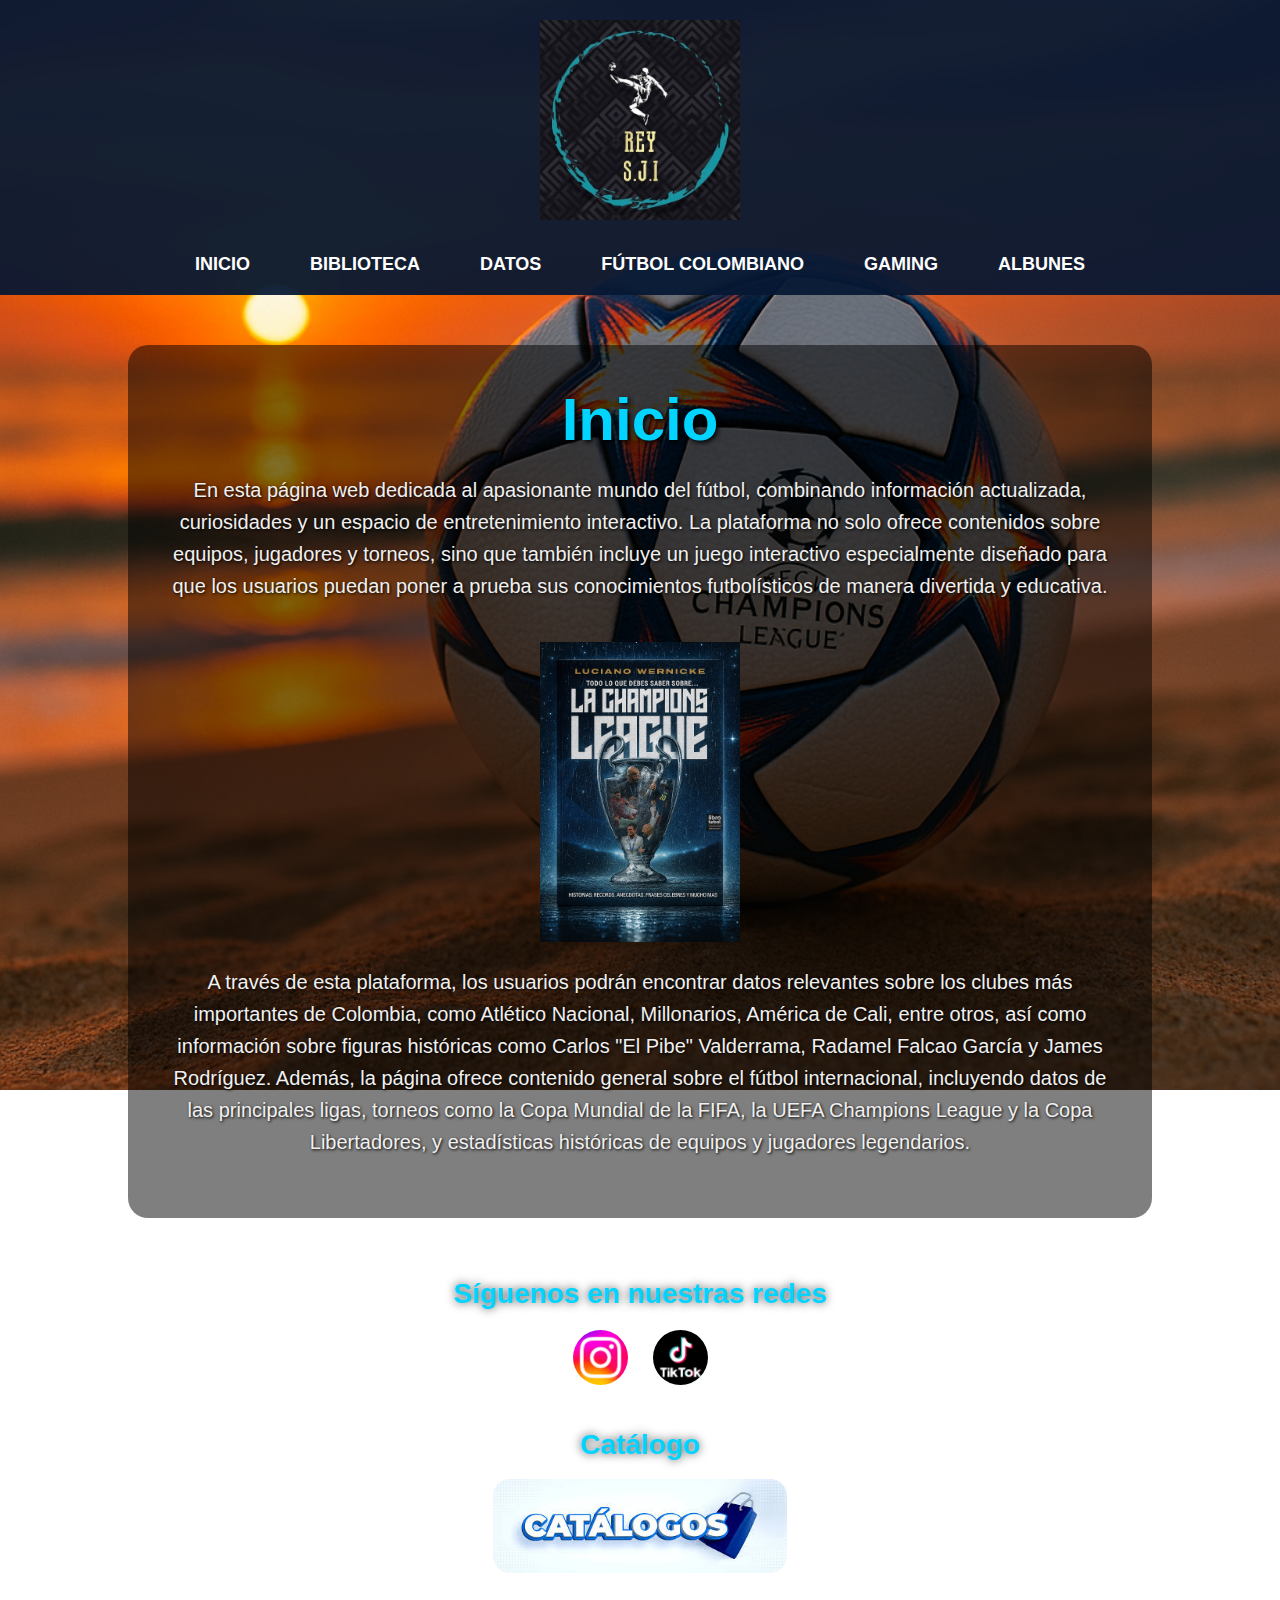
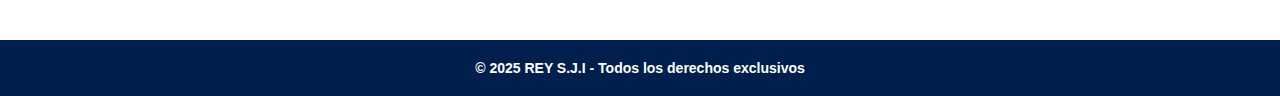
<file: index.html>
<!DOCTYPE html>
<html lang="es">
<head>
    <meta charset="UTF-8">
    <meta http-equiv="X-UA-Compatible" content="IE=edge">
    <meta name="viewport" content="width=device-width, initial-scale=1.0">
    <title>Rey S.J.I</title>
    <link rel="stylesheet" href="style1.css"> 
</head>
<body>

<header class="header"> 
    <div class="menu container">
        <label for="menu">
            <img src="Image_inicio/Logo.jpg" class="menu-icono" alt="Logo">
        </label>
        <nav class="navbar"> 
            <ul> 
                <li><a href="index.html">INICIO</a></li>
                <li><a href="biblioteca.html">BIBLIOTECA</a></li>
                <li><a href="datos.html">DATOS</a></li>
                <li><a href="futbolcolombiano.html">FÚTBOL COLOMBIANO</a></li>
                <li><a href="gaming.html">GAMING</a></li>
                <li><a href="albunes.html">ALBUNES</a></li>
            </ul> 
        </nav> 
    </div> 

    <div class="header-content container">
        <h1>Inicio</h1>
        <p>En esta página web dedicada al apasionante mundo del fútbol, combinando información actualizada, curiosidades y un espacio de entretenimiento interactivo. La plataforma no solo ofrece contenidos sobre equipos, jugadores y torneos, sino que también incluye un juego interactivo especialmente diseñado para que los usuarios puedan poner a prueba sus conocimientos futbolísticos de manera divertida y educativa.</p>
        
        <img src="Image_inicio/libro2.jfif" class="imag-icono" alt="Imagen de fútbol">
        
        <p>A través de esta plataforma, los usuarios podrán encontrar datos relevantes sobre los clubes más importantes de Colombia, como Atlético Nacional, Millonarios, América de Cali, entre otros, así como información sobre figuras históricas como Carlos "El Pibe" Valderrama, Radamel Falcao García y James Rodríguez. Además, la página ofrece contenido general sobre el fútbol internacional, incluyendo datos de las principales ligas, torneos como la Copa Mundial de la FIFA, la UEFA Champions League y la Copa Libertadores, y estadísticas históricas de equipos y jugadores legendarios.</p>
    </div>

    <!--Sección de redes sociales-->
    <section class="redes-section">
        <h2>Síguenos en nuestras redes</h2>
        <div class="redes-sociales">
            <a href="https://www.instagram.com/rey.s.j.i?igsh=ZjI1ZWtjbWRpeWU=" target="_blank">
                <img src="Image_inicio/ig.jpg" alt="Instagram">
            </a>

            <a href="http://tiktok.com/@rey.s.j.i" target="_blank">
                <img src="Image_inicio/tiktok.png" alt="TikTok">
            </a>
        </div>
    </section>

    <!--Sección de catálogo-->
    <section class="catalogo-section">
        <h2>Catálogo</h2>
        <a href="https://wa.me/c/573108176199" target="_blank"></a>
            <img src="Image_inicio/catalogo.jpg" alt="Ir al catálogo" class="catalogo-img">
        </a>
    </section>

</header>

<footer class="main-footer">
    <p>© 2025 REY S.J.I - Todos los derechos exclusivos</p>
</footer>

</body>
</html>
</file>
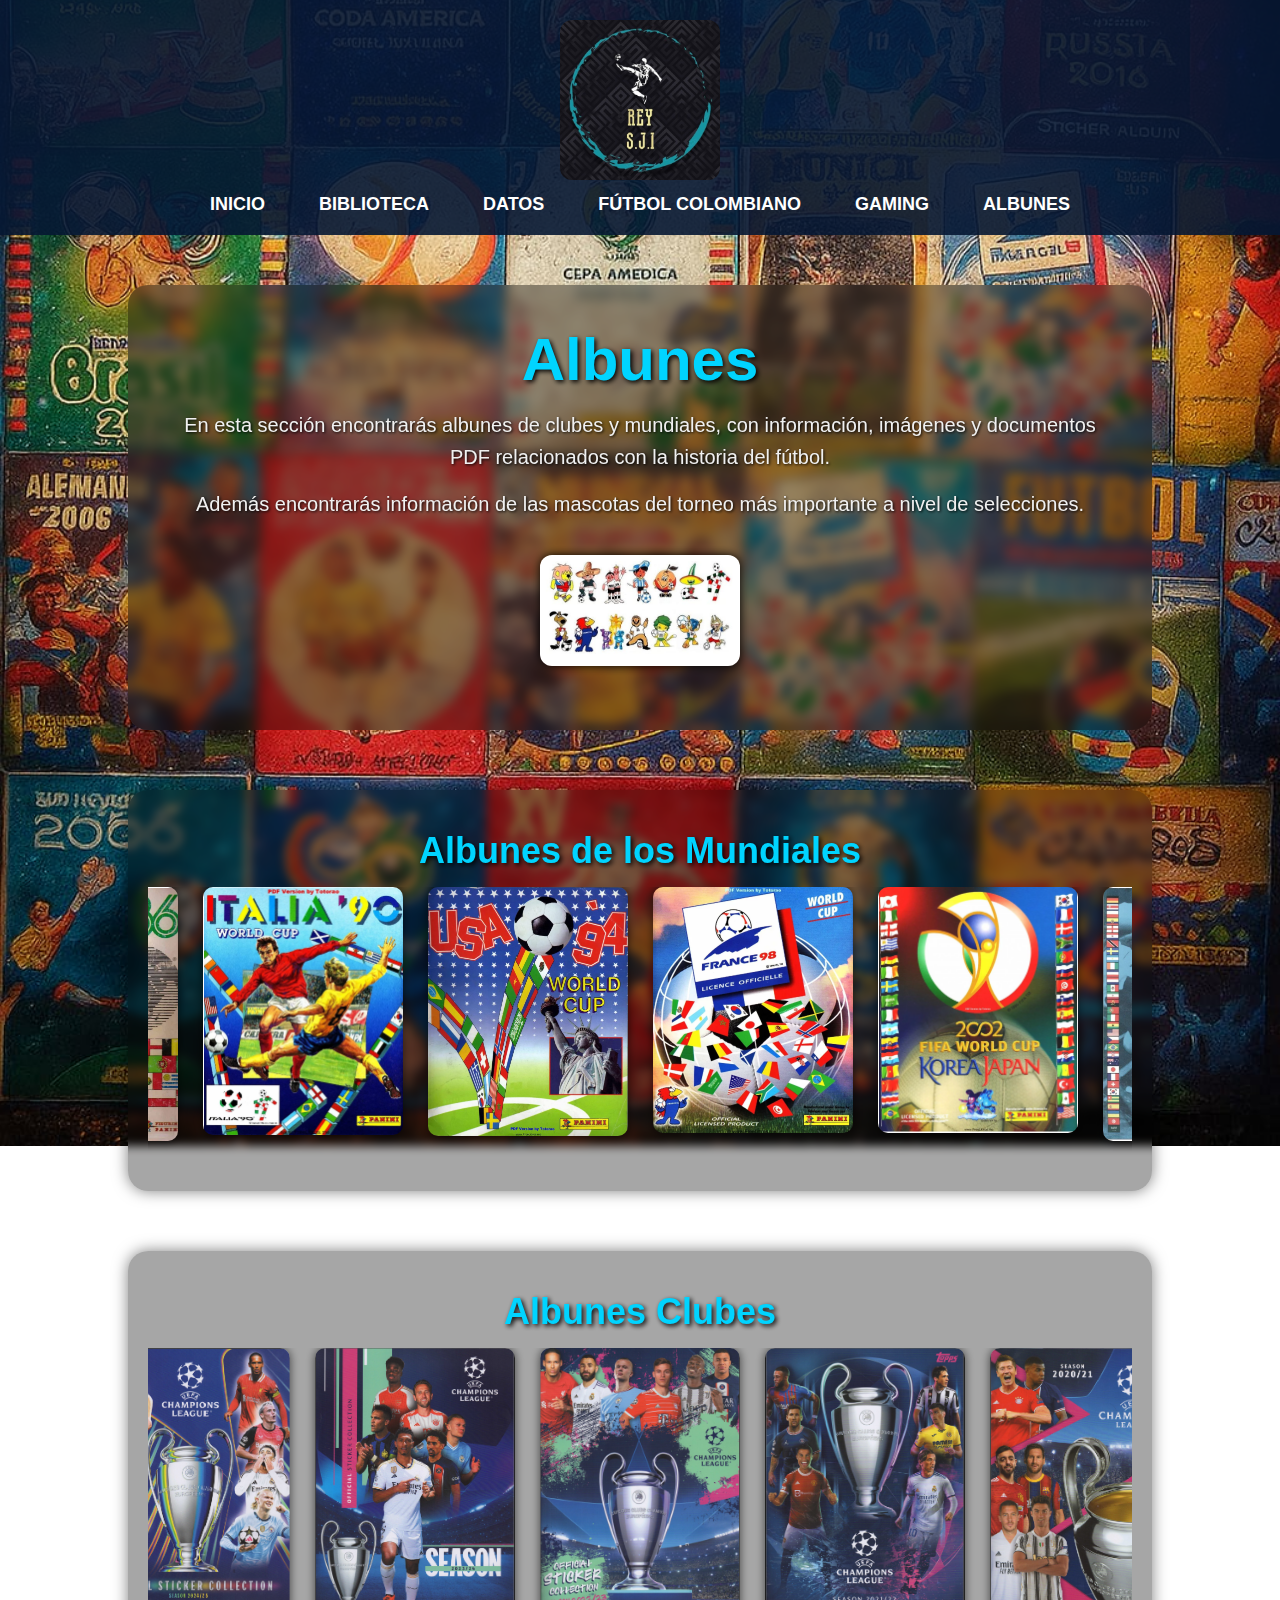
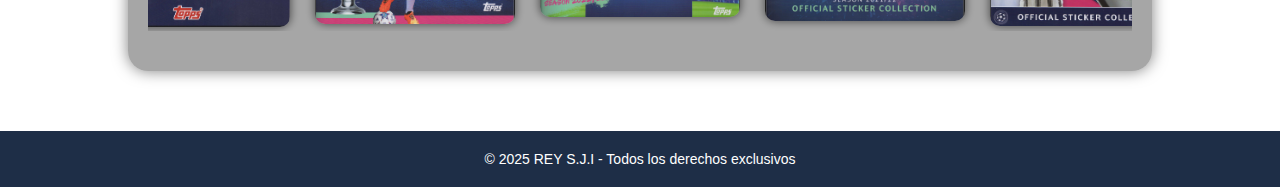
<file: albunes.html>
<!DOCTYPE html>
<html lang="es">
<head>
    <meta charset="UTF-8">
    <meta http-equiv="X-UA-Compatible" content="IE=edge">
    <meta name="viewport" content="width=device-width, initial-scale=1.0">
    <title>Albunes</title>

    <link rel="stylesheet" href="style5.css"> 
</head>

<body>
    <header class="header"> 
        <div class="menu container">
            <label for="menu">
                <img src="Image_inicio/Logo.jpg" class="menu-icono" alt="Logo">
            </label>
            <nav class="navbar"> 
                <ul> 
                    <li><a href="index.html">INICIO</a></li>
                    <li><a href="biblioteca.html">BIBLIOTECA</a></li>
                    <li><a href="datos.html">DATOS</a></li>
                    <li><a href="futbolcolombiano.html">FÚTBOL COLOMBIANO</a></li>
                    <li><a href="gaming.html">GAMING</a></li>
                    <li><a href="albunes.html">ALBUNES</a></li>
                </ul> 
            </nav> 
        </div> 
    </header>

    <main>
        <section class="header-content container">
            <h1>Albunes</h1>
            <p>En esta sección encontrarás albunes de clubes y mundiales, con información, imágenes y documentos PDF relacionados con la historia del fútbol.</p>
            <p>Además encontrarás información de las mascotas del torneo más importante a nivel de selecciones.</p>
            <img src="Image_Albunes/animals.jfif" class="imag-icono" alt="Imagen de mascotas de fútbol" id="toggle-mascotas" style="cursor: pointer;">
        </section>

        <section class="seccion mascotas-section" id="mascotas-detalles">
            <h2>Mascotas Históricas de los Mundiales (1966-2026)</h2>
            <div class="mascotas-grid">
                <div class="mascota-item">
                    <img src="Image_Albunes/ani1.PNG"World Cup Willie - Inglaterra 1966">
                    <p><strong>Willie (1966):</strong> El primer león oficial, símbolo de la nobleza británica.</p>
                </div>

                <div class="mascota-item">
                    <img src="Image_Albunes/ani2.PNG" alt="Juanito - México 1970">
                    <p><strong>Juanito (1970):</strong> Un niño mexicano con sombrero, representando la pureza del juego.</p>
                </div>

                <div class="mascota-item">
                    <img src="Image_Albunes/ani3.PNG" alt="Tip y Tap - Alemania 1974">
                    <p><strong>Tip y Tap (1974):</strong> Dos niños que simbolizaban la unidad entre las dos Alemanias.</p>
                </div>

                <div class="mascota-item">
                    <img src="Image_Albunes/ani4.PNG" alt="Gauchito - Argentina 1978">
                    <p><strong>Gauchito (1978):</strong> Niño gaucho, con pañuelo y látigo, ícono de Argentina.</p>
                </div>

                <div class="mascota-item">
                    <img src="Image_Albunes/ani5.PNG" alt="Naranjito - España 1982">
                    <p><strong>Naranjito (1982):</strong> La primera mascota no humana ni animal: una naranja sonriente.</p>
                </div>

                <div class="mascota-item">
                    <img src="Image_Albunes/ani6.PNG" alt="Pique - México 1986">
                    <p><strong>Pique (1986):</strong> Un chile jalapeño con bigote y sombrero mexicano.</p>
                </div>
                
                <div class="mascota-item">
                    <img src="Image_Albunes/ani7.PNG" alt="Ciao - Italia 1990">
                    <p><strong>Ciao (1990):</strong> Figura abstracta en forma de barras con la bandera italiana.</p>
                </div>

                <div class="mascota-item">
                    <img src="Image_Albunes/ani8.PNG" alt="Striker - USA 1994">
                    <p><strong>Striker (1994):</strong> Un simpático perro futbolista creado por Warner Bros.</p>
                </div>

                <div class="mascota-item">
                    <img src="Image_Albunes/ani9.PNG" alt="Footix - Francia 1998">
                    <p><strong>Footix (1998):</strong> Un gallo, símbolo nacional francés, con los colores de su bandera.</p>
                </div>

                <div class="mascota-item">
                    <img src="Image_Albunes/ani10.PNG" alt="Ato, Kaz y Nik - Corea/Japón 2002">
                    <p><strong>Ato, Kaz y Nik (2002):</strong> Tres criaturas futurísticas que juegan al 'Atmoball'.</p>
                </div>

                <div class="mascota-item">
                    <img src="Image_Albunes/ani11.PNG" alt="Goleo VI y Pille - Alemania 2006">
                    <p><strong>Goleo y Pille (2006):</strong> Un león y su balón parlante, Pille.</p>
                </div>

                <div class="mascota-item">
                    <img src="Image_Albunes/ani12.PNG" alt="Zakumi - Sudáfrica 2010">
                    <p><strong>Zakumi (2010):</strong> Un leopardo africano, con pelo verde para camuflarse en el césped.</p>
                </div>

                <div class="mascota-item">
                    <img src="Image_Albunes/ani13.PNG" alt="Fuleco - Brasil 2014">
                    <p><strong>Fuleco (2014):</strong> Un armadillo de tres bandas, promoviendo la ecología.</p>
                </div>

                <div class="mascota-item">
                    <img src="Image_Albunes/ani14.PNG" alt="Zabivaka - Rusia 2018">
                    <p><strong>Zabivaka (2018):</strong> Un lobo que significa "pequeño goleador", lleno de diversión y simpatía.</p>
                </div>

                <div class="mascota-item">
                    <img src="Image_Albunes/ani15.PNG" alt="La'eeb - Qatar 2022">
                    <p><strong>La'eeb (2022):</strong> Un turbante tradicional, que significa "jugador habilidoso".</p>
                </div>
                
                <div class="mascota-item">
                    <img src="Image_Albunes/ani16.jpg" alt="Maple, Zayu, Clutch - 2026">
                    <p><strong>Maple, Zayu, Clutch (2026):</strong> Un alce, un jaguar y un águila, representando a los 3 países anfitriones.</p>
                </div>

            </div>
        </section>

        <section class="seccion">
            <h2>Albunes de los Mundiales</h2>
            <div class="slider-container">
                <div class="slider-track">
                    <a href="https://drive.google.com/file/d/124H2DoEdLCbwSCXIAIsDCbq733B6NOUS/view?usp=sharing" target="_blank">
                        <img src="Image_Albunes/albu1.PNG" alt="Álbum México 70">
                    </a>
                    
                    <a href="https://drive.google.com/file/d/1V8PXTMWh9c7OX_5BypWVIn3RyS9tJmZY/view?usp=sharing" target="_blank">
                        <img src="Image_Albunes/albu2.PNG" alt="Álbum Alemania 74">
                    </a>
                    
                    <a href="https://drive.google.com/file/d/15kJeslS7k4sPCvtA0Ssz5y9-9VyFX15r/view?usp=sharing" target="_blank">
                    <img src="Image_Albunes/albu3.PNG" alt="Álbum Argentina 78">
                    </a>
                    
                    <a href="https://drive.google.com/file/d/1X5gDySzV-lA36BfytO7fiHjObWzuKVqC/view?usp=sharing" target="_blank">
                        <img src="Image_Albunes/albu4.PNG" alt="Álbum España 82">
                    </a>
                    
                    <a href="https://drive.google.com/file/d/1vhWPAGZkEvo_4O-Ip5ngPkNKumbNSqQK/view?usp=sharing" target="_blank">
                        <img src="Image_Albunes/albu5.PNG" alt="Álbum México 86">
                    </a>
                    
                    <a href="https://drive.google.com/file/d/1A7dYh2mU-V9ai2WO2qMjqFgWVROQ7o_z/view?usp=sharing target="_blank">
                        <img src="Image_Albunes/albu6.PNG" alt="Álbum Italia 90">
                    </a>
                    
                    <a href="https://drive.google.com/file/d/1fNZnOdq-E0RGOzgn6R5YnQVEi0uZcnsr/view?usp=sharing" target="_blank">
                        <img src="Image_Albunes/albu7.PNG" alt="Álbum USA 94">
                    </a>
                    
                    <a href="https://drive.google.com/file/d/1kbqqX13E78ml91Af4_LRvdBm0GG2LN-i/view?usp=sharing" target="_blank">
                        <img src="Image_Albunes/albu8.PNG" alt="Álbum Francia 98">
                    </a>
                    
                    <a href="https://drive.google.com/file/d/1cuPAfzM36EXkPMNnZquFlMYQIFFRmwPY/view?usp=sharing" target="_blank">
                        <img src="Image_Albunes/albu9.PNG" alt="Álbum Japón/Corea 02">
                    </a>
                    
                    <a href="https://drive.google.com/file/d/1XQugTrdhzGwEFUEtLHO7LrRNfta3oJOY/view?usp=sharing" target="_blank">
                        <img src="Image_Albunes/albu10.PNG" alt="Álbum Alemania 06">
                    </a>
                    
                    <a href="https://drive.google.com/file/d/1nod-ebyxwd4aDw7_Z00V8_oWRvztyA8P/view?usp=sharing" target="_blank">
                        <img src="Image_Albunes/albu11.PNG" alt="Álbum Sudáfrica 10">
                    </a>
                    
                    <a href="https://drive.google.com/file/d/1uP7vQZhiXvWAiiWqazwnOT-oXPrZ91z3/view?usp=sharing" target="_blank">
                        <img src="Image_Albunes/albu12.PNG" alt="Álbum Brasil 14">
                    </a>
                    
                    <a href="https://drive.google.com/file/d/1ysfK2CwW6_27QphD6nskKIl4YJ1AwPDk/view?usp=sharing" target="_blank">
                        <img src="Image_Albunes/albu13.PNG" alt="Álbum Rusia 18">
                    </a>
                    
                    <a href="https://drive.google.com/file/d/1zZFb7dyGygH_nHU0n_IEMBuvQ9i_liTi/view?usp=sharing" target="_blank">
                        <img src="Image_Albunes/albu14.PNG" alt="Álbum Qatar 22">
                    </a>
                </div>
            </div>
        </section>

        <section class="seccion">
            <h2>Albunes Clubes</h2>
            <div class="slider-container">
                <div class="slider-track">
                    
                    <a href="https://drive.google.com/file/d/1XJgUKi9lBzgKhqIK5l0mdVhEZjdJ-ICl/view?usp=sharing" target="_blank">
                        <img src="Image_Albunes/cham0.PNG" alt="Álbum UEFA 1">
                    </a>
                    
                    <a href="https://drive.google.com/file/d/1Jpdf7JiMHJcs58JzmhAFO8Vc7jFRUtTS/view?usp=sharing" target="_blank">
                        <img src="Image_Albunes/cham1.PNG" alt="Álbum UEFA 2">
                    </a>
                    
                    <a href="https://drive.google.com/file/d/1Sy6ZhEzrevblpGdGHTOZrYCXG4Slji8l/view?usp=sharing" target="_blank">
                        <img src="Image_Albunes/cham2.PNG" alt="Álbum UEFA 3">
                    </a>
                    
                    <a href="https://drive.google.com/file/d/1_fkh5jLI-ClTym-oiqmR8Gk9BpxkZQ8O/view?usp=sharing" target="_blank">
                        <img src="Image_Albunes/cham3.PNG" alt="Álbum UEFA 4">
                    </a>
                    
                    <a href="https://drive.google.com/file/d/1cffecJp93aVQ-0Q7-60X8X__6ACj0RYs/view?usp=sharing" target="_blank">
                        <img src="Image_Albunes/cham4.PNG" alt="Álbum UEFA 5">
                    </a>
                </div>
            </div>
        </section>
    </main>

    <footer class="main-footer">
        <p>© 2025 REY S.J.I - Todos los derechos exclusivos</p>
    </footer>

    <script>
        document.getElementById('toggle-mascotas').addEventListener('click', function() {
            var detalles = document.getElementById('mascotas-detalles');
            // Cambia el estilo 'display' para mostrar u ocultar
            if (detalles.style.display === 'none' || detalles.style.display === '') {
                detalles.style.display = 'block';
            } else {
                detalles.style.display = 'none';
            }
        });

        // Asegúrate de que la sección esté oculta al cargar la página
        document.addEventListener('DOMContentLoaded', (event) => {
            document.getElementById('mascotas-detalles').style.display = 'none';
        });
    </script>
    
</body>
</html>
</file>
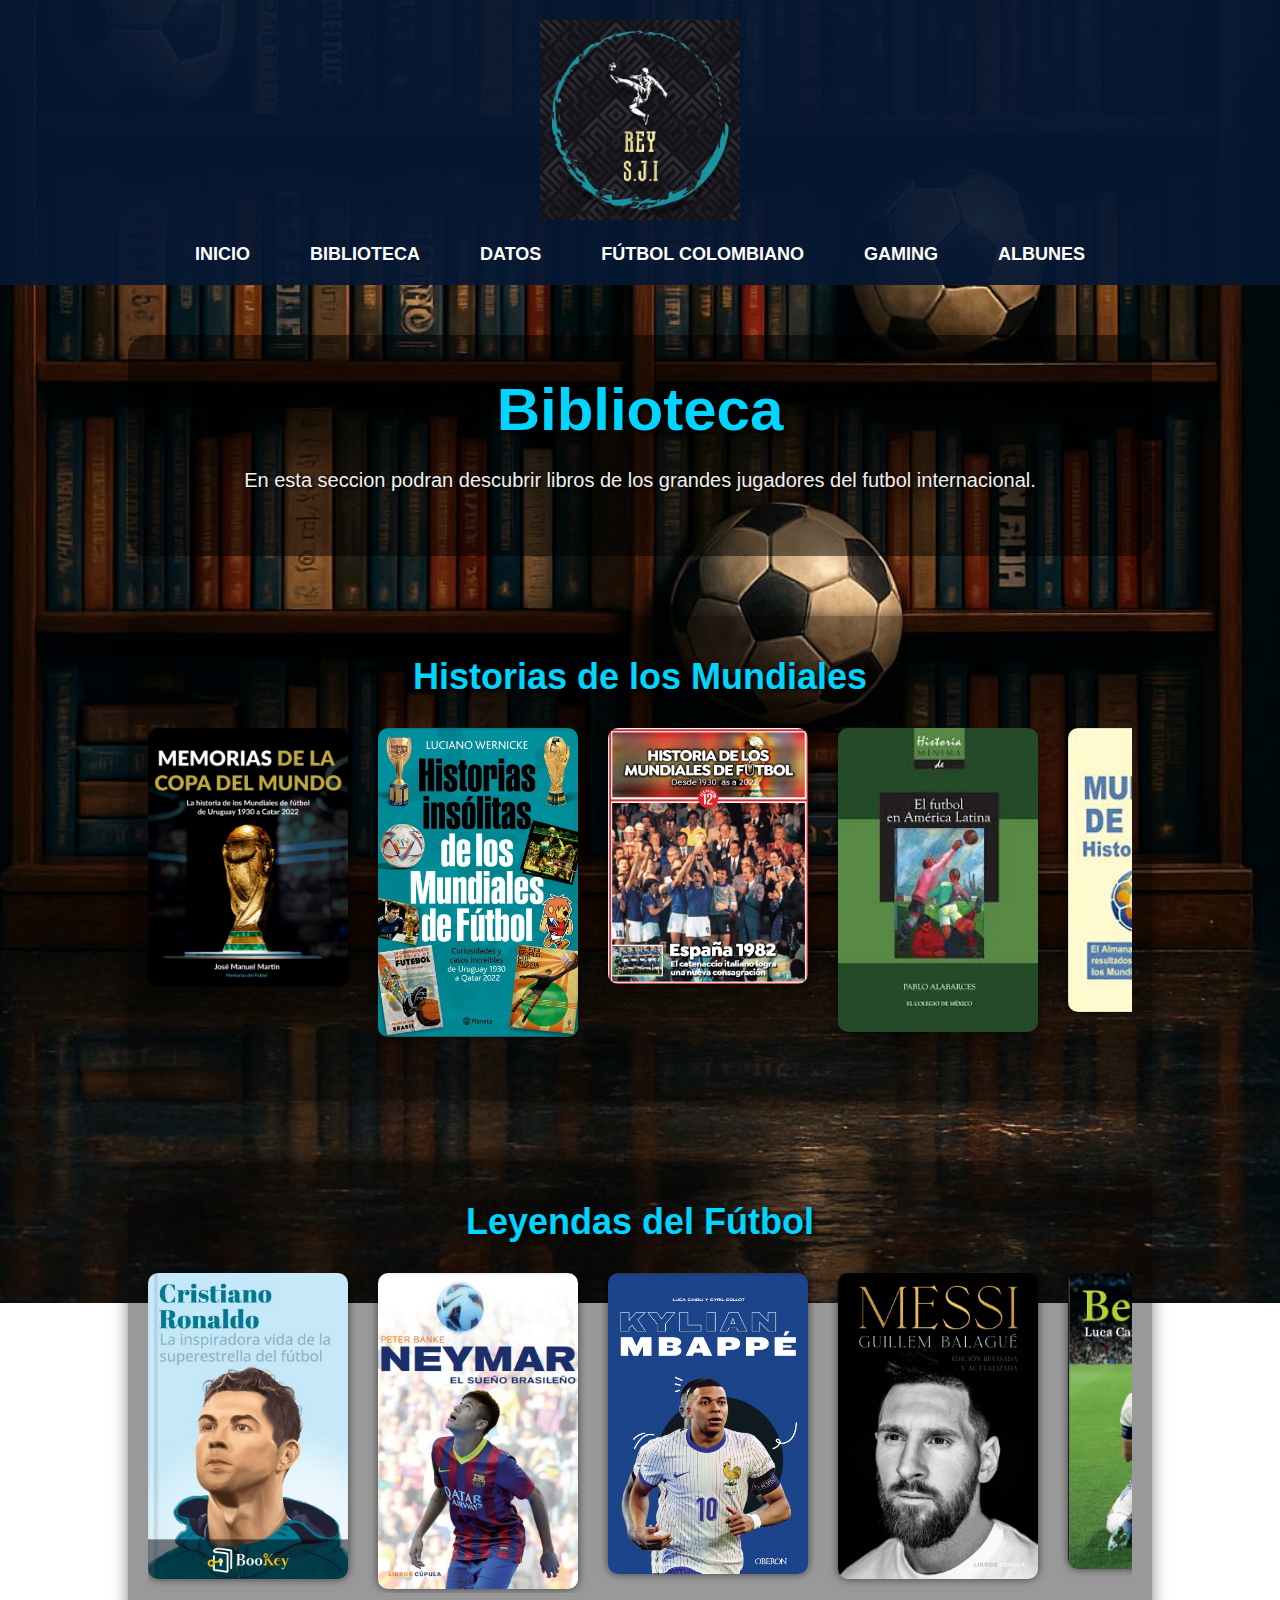
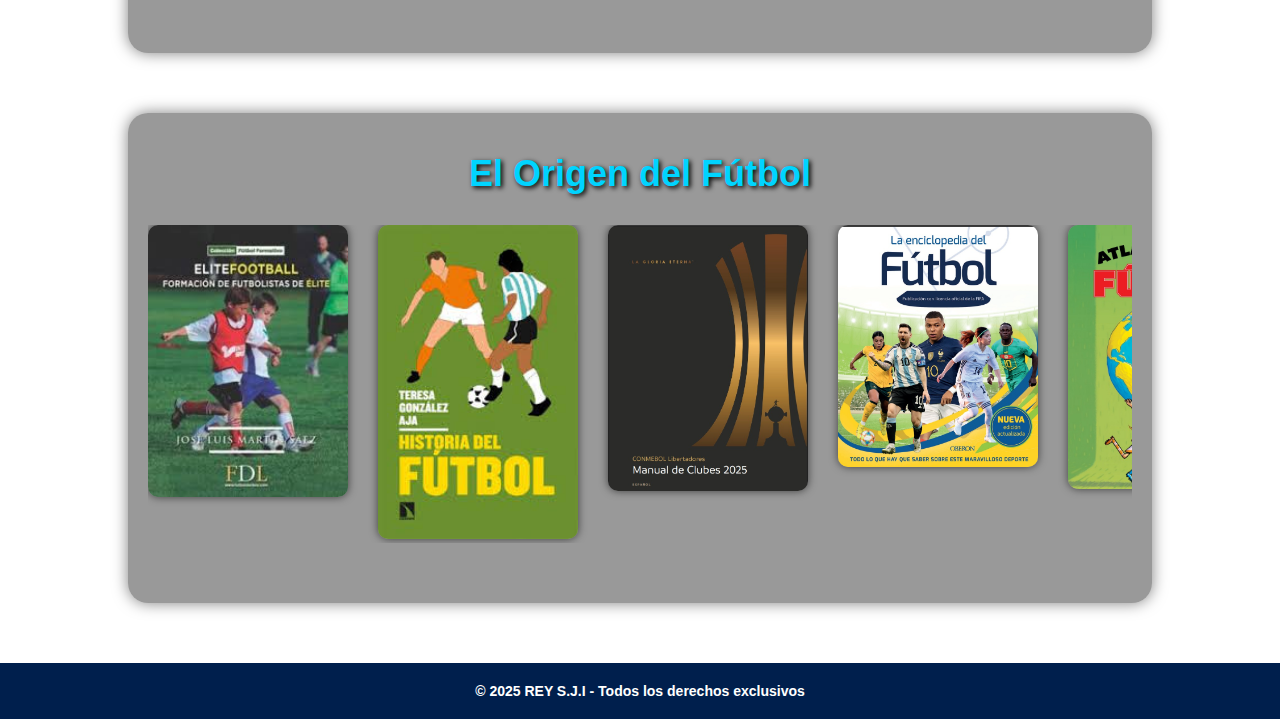
<file: biblioteca.html>
<!DOCTYPE html>
<html lang="es">
<head>
    <meta charset="UTF-8">
    <meta http-equiv="X-UA-Compatible" content="IE=edge">
    <meta name="viewport" content="width=device-width, initial-scale=1.0">
    <title>Biblioteca</title>

    <link rel="stylesheet" href="style2.css"> 
</head>

<body>
    <header class="header"> 
        <div class="menu container">
            <label for="menu">
                <img src="Image_inicio/Logo.jpg" class="menu-icono" alt="Logo">
            </label>
            <nav class="navbar"> 
                <ul> 
                    <li><a href="index.html">INICIO</a></li>
                    <li><a href="biblioteca.html">BIBLIOTECA</a></li>
                    <li><a href="datos.html">DATOS</a></li>
                    <li><a href="futbolcolombiano.html">FÚTBOL COLOMBIANO</a></li>
                    <li><a href="gaming.html">GAMING</a></li>
                    <li><a href="albunes.html">ALBUNES</a></li>
                </ul> 
            </nav> 
        </div> 
    </header>

    <main>
        <section class="header-content container">
            <h1>Biblioteca</h1>
            <p>En esta seccion podran descubrir libros de los grandes jugadores del futbol internacional.</p>
        </section>

        <section class="seccion">
            <h2>Historias de los Mundiales</h2>
            <div class="slider-container">
                <div class="slider-track">
                    <a href="https://drive.google.com/file/d/1EEh51AB2oYxUT2bInqcYgmMlAz7Qgv_0/view?usp=sharing" target="_blank">
                        <img src="Image_Biblioteca/mun2.jpg" alt="Historia Mundial 2">
                    </a>
                    
                    <a href="https://drive.google.com/file/d/1bpIwenPxDSIU_gvn8wUWyr2y_ZfWWIVk/view?usp=sharing" target="_blank">
                        <img src="Image_Biblioteca/mun3.jpg" alt="Historia Mundial 3">
                    </a>
                    
                    <a href="https://drive.google.com/file/d/1Whu1KYq_UyTRggiPgljX7z-0CdRaSENu/view?usp=sharing" target="_blank">
                        <img src="Image_Biblioteca/mun4.jpg" alt="Historia Mundial 4">
                    </a>
                    
                    <a href="https://drive.google.com/file/d/1h7Mbo1I-Q-0Qii-kIO3zzq9ERoTO4jIM/view?usp=sharing" target="_blank">
                        <img src="Image_Biblioteca/mun5.jpg" alt="Historia Mundial 5">
                    </a>
                    
                    <a href="https://drive.google.com/file/d/1P1DjVlsPTSitp8J-qPERpR8RlAuxKdY6/view?usp=sharing" target="_blank">
                        <img src="Image_Biblioteca/mun6.jpg" alt="Historia Mundial 6">
                    </a>
                </div>
            </div>
        </section>

        <section class="seccion">
            <h2>Leyendas del Fútbol</h2>
            <div class="slider-container">
                <div class="slider-track">
                    <a href="https://drive.google.com/file/d/1A96YHEdHVkDroWRTN_Lv4P-foKmwKWES/view?usp=sharing" target="_blank">
                        <img src="Image_Biblioteca/leyen2.jpg" alt="Leyenda Cristiano Ronaldo">
                    </a>
                    
                    <a href="https://drive.google.com/file/d/19_dlBIwCY4eOblizDXMjRwag5WoLY6me/view?usp=sharing" target="_blank">
                        <img src="Image_Biblioteca/leyen3.jpg" alt="Leyenda Neymar">
                    </a>
                    
                    <a href="https://drive.google.com/file/d/1ASMtaju5ugOczvFcMPHjD1EvWJgDVSFK/view?usp=sharing" target="_blank">
                        <img src="Image_Biblioteca/leyen4.jpg" alt="Leyenda Kylian Mbappé">
                    </a>
                    
                    <a href="https://drive.google.com/file/d/1ktsStPC0OFpEYMjM1qI0F4tTcSjhKJes/view?usp=sharing" target="_blank">
                        <img src="Image_Biblioteca/leyen5.jpg" alt="Leyenda Messi 2022">
                    </a>
                    
                    <a href="https://drive.google.com/file/d/1GiuhqrwRyY1d-Igdm9pEtVA56tIL0NFs/view?usp=sharing" target="_blank">
                        <img src="Image_Biblioteca/leyen6.PNG" alt="Leyenda Benzema">
                    </a>
                </div>
            </div>
        </section>

        <section class="seccion">
            <h2>El Origen del Fútbol</h2>
            <div class="slider-container">
                <div class="slider-track">
                    <a href="https://drive.google.com/file/d/1JuPxbTtooUQY0JttEE58H1kcuXYRzhN_/view?usp=sharing" target="_blank">
                        <img src="Image_Biblioteca/orig2.jpg" alt="Libro Elite PDF">
                    </a>
                    
                    <a href="https://drive.google.com/file/d/1-HxB-8XS78Y2QbVSxJb4O2VbTCsjxiVi/view?usp=sharing" target="_blank">
                        <img src="Image_Biblioteca/origen3.jpg" alt="Antecedentes del Fútbol">
                    </a>
                    
                    <a href="https://drive.google.com/file/d/1ZtzNlVKoxyvLQl52yJo7VuFM3qJrmQAb/view?usp=sharing" target="_blank">
                        <img src="Image_Biblioteca/orig4.jpg" alt="Manual de Clubes CL 2025">
                    </a>
                    
                    <a href="https://drive.google.com/file/d/1NUfrqZORAyZb1dB05z4YVK5Quy2goeho/view?usp=sharing" target="_blank">
                        <img src="Image_Biblioteca/orig5.jpg" alt="La Enciclopedia del Fútbol">
                    </a>
                    
                    <a href="https://drive.google.com/file/d/1ZpCgksz5ykkMfCeCSGIkMePZQ4EqawA-/view?usp=sharing" target="_blank">
                        <img src="Image_Biblioteca/orig6.jpg" alt="Atlas Mundial del Fútbol">
                    </a>
                </div>
            </div>
        </section>
    </main>

    <footer class="main-footer">
        <p>© 2025 REY S.J.I - Todos los derechos exclusivos</p>
    </footer>

</body>
</html>
</file>
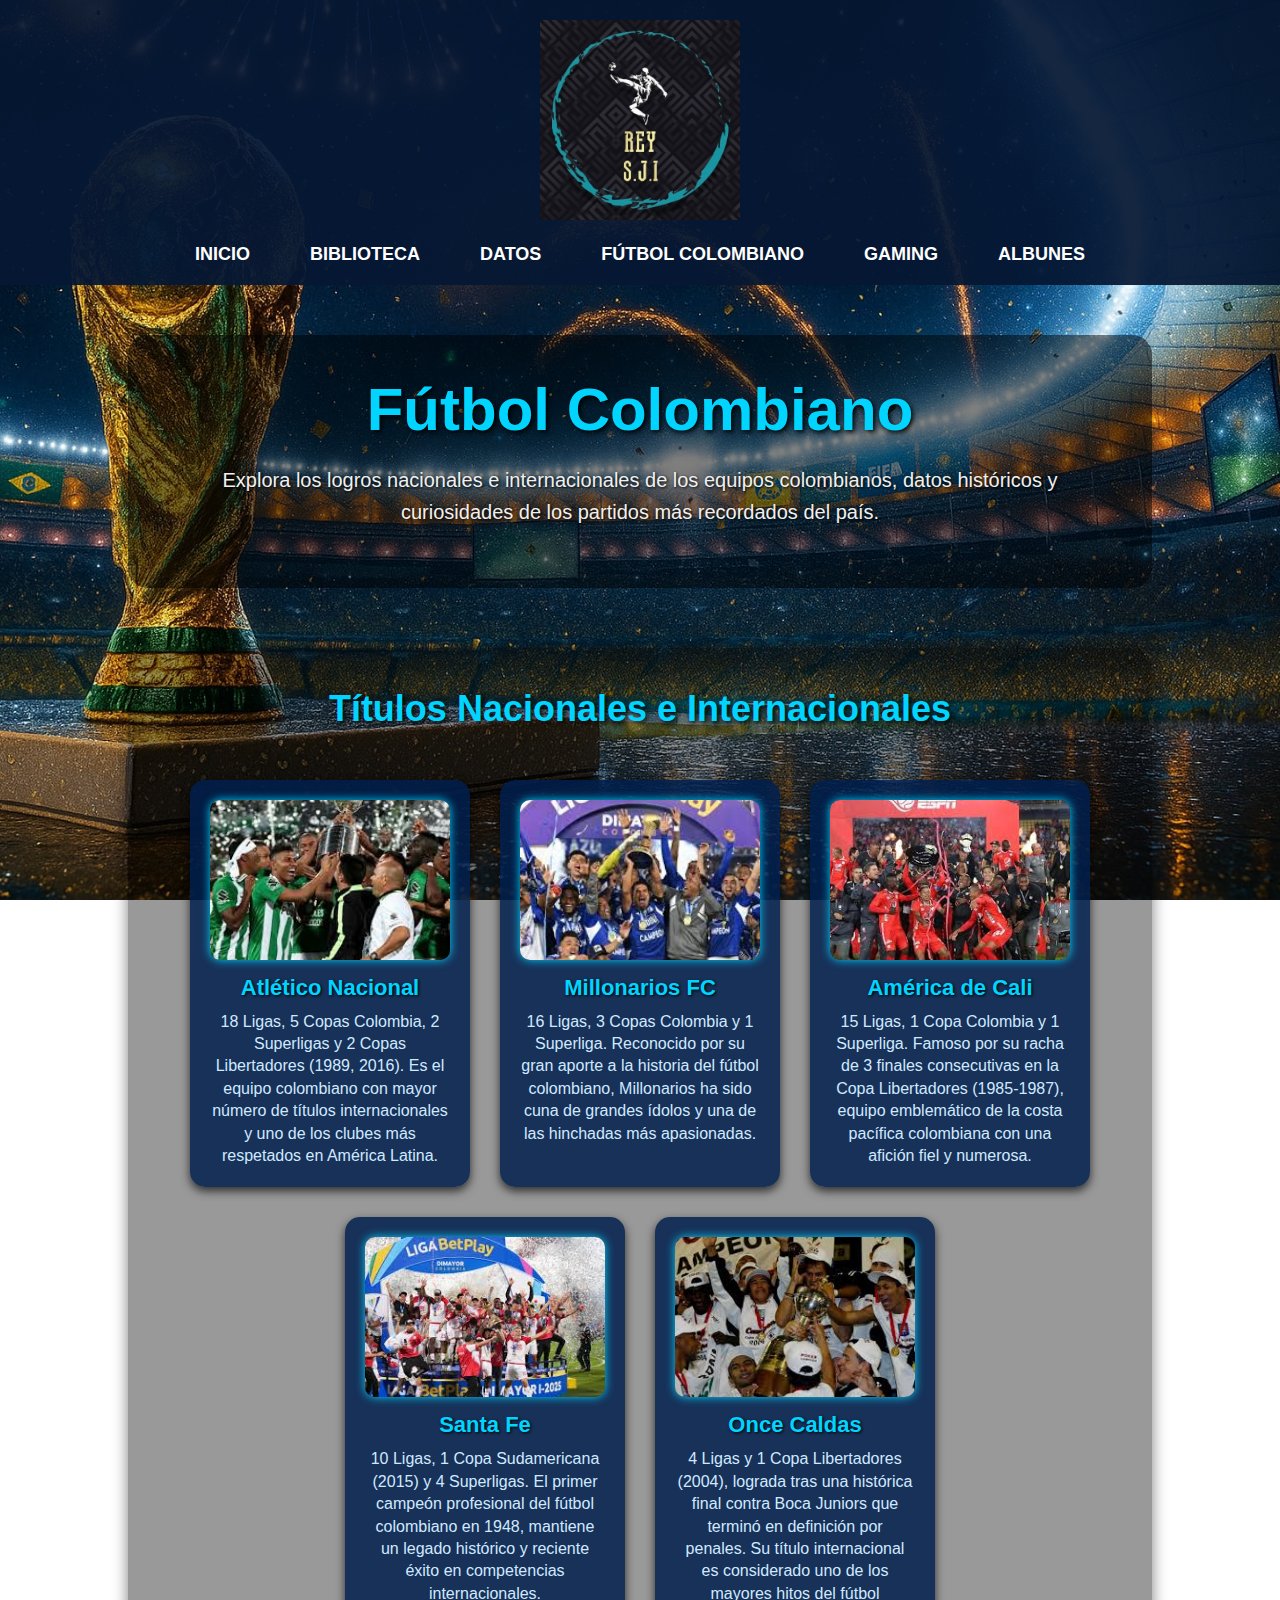
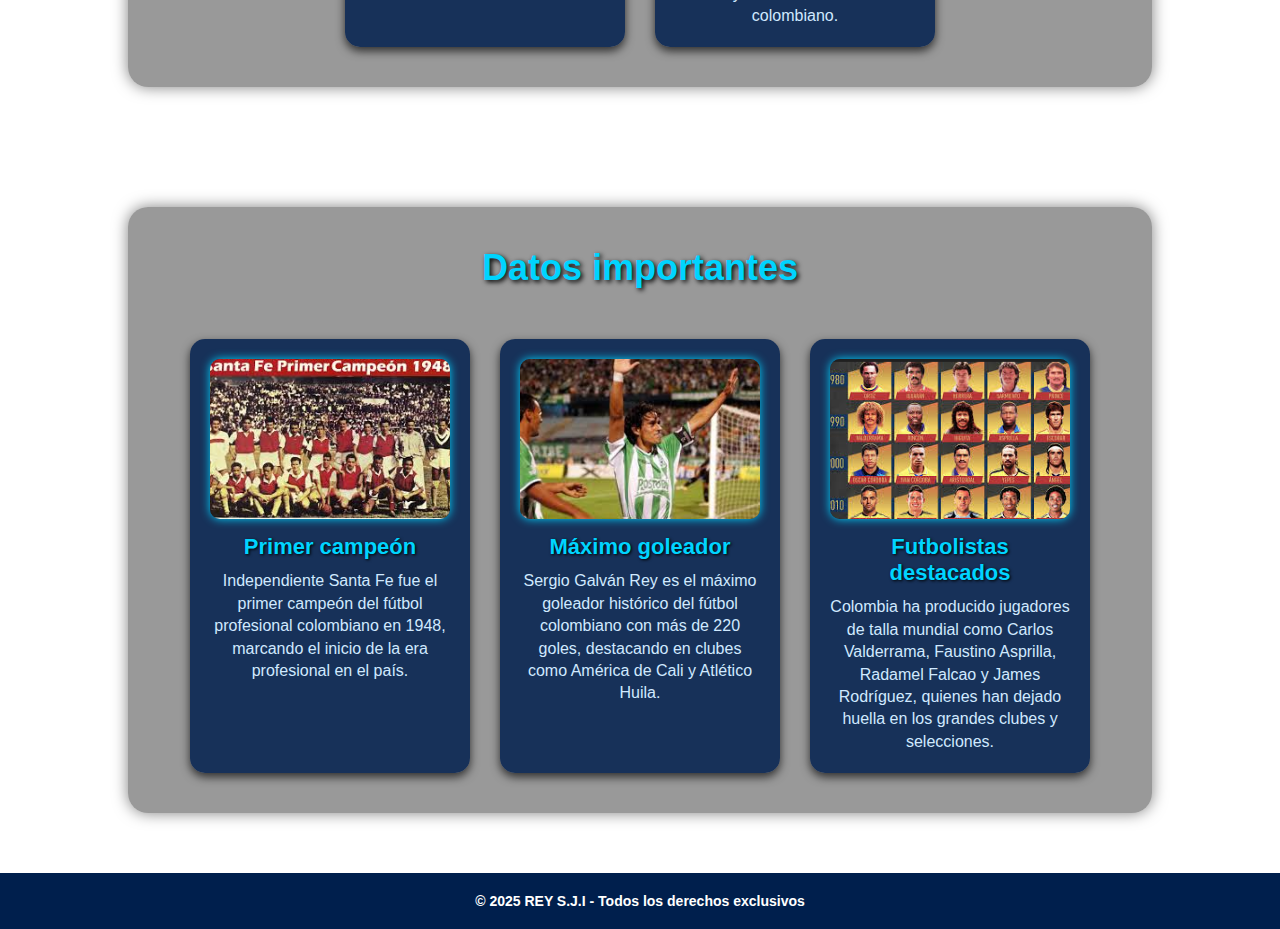
<file: futbolcolombiano.html>
<!DOCTYPE html>
<html lang="es">
<head>
    <meta charset="UTF-8" />
    <meta http-equiv="X-UA-Compatible" content="IE=edge" />
    <meta name="viewport" content="width=device-width, initial-scale=1.0" />
    <title>Fútbol Colombiano - S.J.I</title>
    <link rel="stylesheet" href="style4.css">
</head>

<body>

    <header class="menu">
        <img src="Image_inicio/Logo.jpg" class="menu-icono" alt="Logo" />
        <nav class="navbar">
            <ul>
                <li><a href="index.html">INICIO</a></li>
                <li><a href="biblioteca.html">BIBLIOTECA</a></li>
                <li><a href="datos.html">DATOS</a></li>
                <li><a href="futbolcolombiano.html">FÚTBOL COLOMBIANO</a></li>
                <li><a href="gaming.html">GAMING</a></li>
                <li><a href="albunes.html">ALBUNES</a></li>
            </ul>
        </nav>
    </header>

    <div class="header-content">
        <h1>Fútbol Colombiano</h1>
        <p>Explora los logros nacionales e internacionales de los equipos colombianos, datos históricos y curiosidades de los partidos más recordados del país.</p>
    </div>

    <section class="seccion">
        <h2>Títulos Nacionales e Internacionales</h2>
        <div class="equipos-tarjetas">
            <div class="card">
                <img src="Image_Colombiano/nacional.jfif" alt="Atlético Nacional" />
                <h3>Atlético Nacional</h3>
                <p>18 Ligas, 5 Copas Colombia, 2 Superligas y 2 Copas Libertadores (1989, 2016). Es el equipo colombiano con mayor número de títulos internacionales y uno de los clubes más respetados en América Latina.</p>
            </div>
            <div class="card">
                <img src="Image_Colombiano/millonarios.jfif" alt="Millonarios FC" />
                <h3>Millonarios FC</h3>
                <p>16 Ligas, 3 Copas Colombia y 1 Superliga. Reconocido por su gran aporte a la historia del fútbol colombiano, Millonarios ha sido cuna de grandes ídolos y una de las hinchadas más apasionadas.</p>
            </div>
            <div class="card">
                <img src="Image_Colombiano/america.jfif" alt="América de Cali" />
                <h3>América de Cali</h3>
                <p>15 Ligas, 1 Copa Colombia y 1 Superliga. Famoso por su racha de 3 finales consecutivas en la Copa Libertadores (1985-1987), equipo emblemático de la costa pacífica colombiana con una afición fiel y numerosa.</p>
            </div>
            <div class="card">
                <img src="Image_Colombiano/santafe.jfif" alt="Santa Fe" />
                <h3>Santa Fe</h3>
                <p>10 Ligas, 1 Copa Sudamericana (2015) y 4 Superligas. El primer campeón profesional del fútbol colombiano en 1948, mantiene un legado histórico y reciente éxito en competencias internacionales.</p>
            </div>
            <div class="card">
                <img src="Image_Colombiano/oncecaldas.jfif" alt="Once Caldas" />
                <h3>Once Caldas</h3>
                <p>4 Ligas y 1 Copa Libertadores (2004), lograda tras una histórica final contra Boca Juniors que terminó en definición por penales. Su título internacional es considerado uno de los mayores hitos del fútbol colombiano.</p>
            </div>
        </div>
    </section>

    <section class="seccion">
        <h2>Datos importantes</h2>
        <div class="equipos-tarjetas" style="justify-content: center; max-width: 900px;">
            <div class="card">
                <img src="Image_Colombiano/santafe_historico.jfif" alt="Santa Fe primer campeón" />
                <h3>Primer campeón</h3>
                <p>Independiente Santa Fe fue el primer campeón del fútbol profesional colombiano en 1948, marcando el inicio de la era profesional en el país.</p>
            </div>
            <div class="card">
                <img src="Image_Colombiano/galvanrey.jfif" alt="Galván Rey goleador" />
                <h3>Máximo goleador</h3>
                <p>Sergio Galván Rey es el máximo goleador histórico del fútbol colombiano con más de 220 goles, destacando en clubes como América de Cali y Atlético Huila.</p>
            </div>
            <div class="card">
                <img src="Image_Colombiano/Futbolista_colombiano.PNG" alt="Futbolistas destacados" />
                <h3>Futbolistas destacados</h3>
                <p>Colombia ha producido jugadores de talla mundial como Carlos Valderrama, Faustino Asprilla, Radamel Falcao y James Rodríguez, quienes han dejado huella en los grandes clubes y selecciones.</p>
            </div>
        </div>
    </section>
    
    <footer class="main-footer">
        <p>© 2025 REY S.J.I - Todos los derechos exclusivos</p>
    </footer>

</body>
</html>
</file>
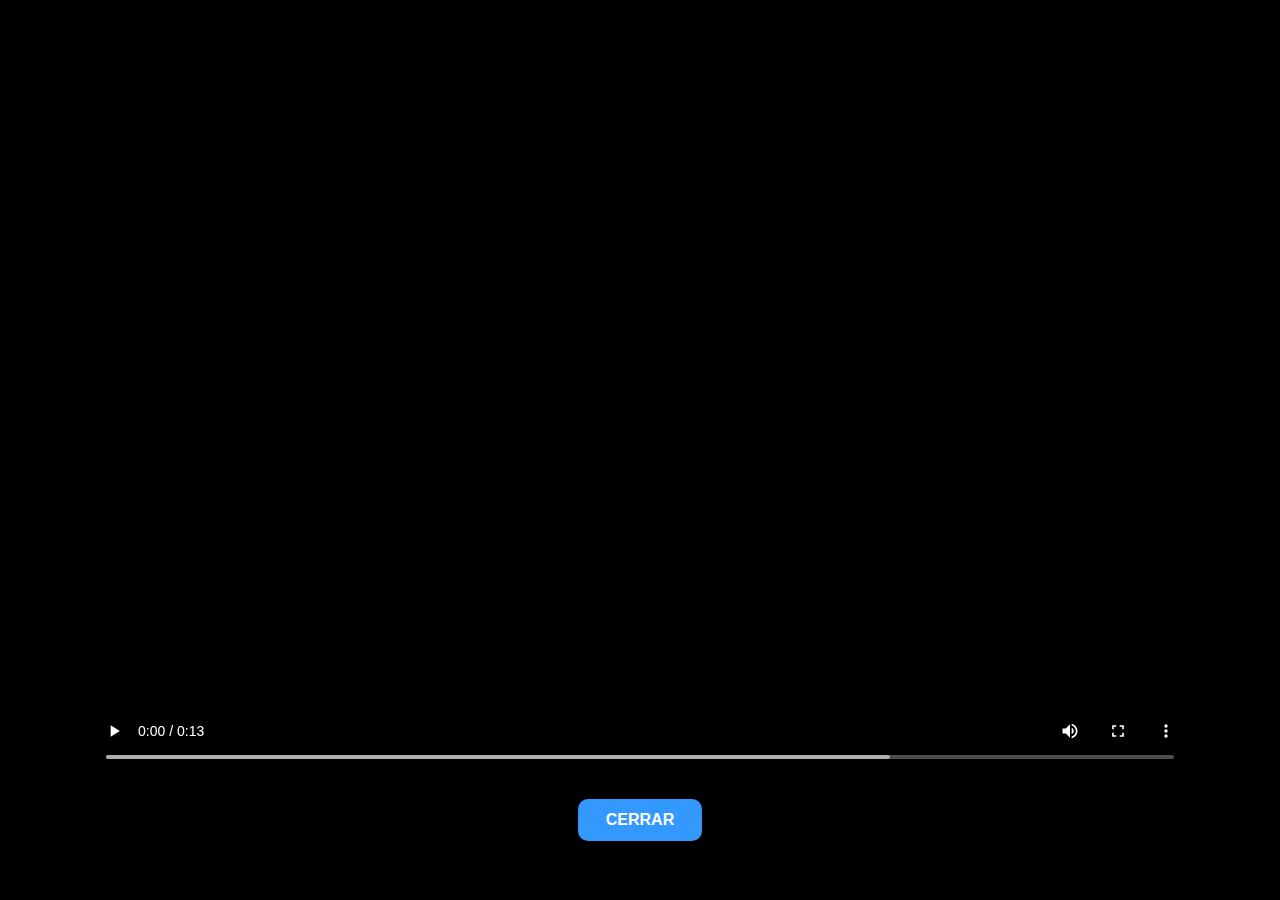
<file: gaming.html>
<!DOCTYPE html>
<html lang="es">
<head>
  <meta charset="utf-8" />
  <meta name="viewport" content="width=device-width, initial-scale=1" />
  <title>Gaming - S.J.I</title>
  <link rel="stylesheet" href="style7.css" />
</head>
<body>
  <!-- VIDEO + BOTÓN CERRAR -->
  <div id="video-overlay" class="video-overlay">
    <div class="video-container">
      <!-- El onended aquí ya no redirige, lo maneja gaming.js -->
      <video id="local-video" src="ronaldinhosoccer.mp4" controls preload="auto" playsinline></video>

      <div class="cerrar-boton">
        <a id="cerrar-btn" href="index.html" class="cerrar">CERRAR</a>
      </div>
    </div>
  </div>

  <script src="gaming.js"></script>
</body>
</html>
</file>
<file: style2.css>
* {
    margin: 0;
    padding: 0;
    box-sizing: border-box;
}
body {
    font-family: 'Arial', sans-serif;
    background-image: url('Image_Biblioteca/Biblio.jfif');
    background-size: cover;
    background-repeat: no-repeat;
    background-position: center;
    background-attachment: fixed;
    color: #f5f5f5;
    min-height: 100vh;
}

/* --- MENÚ Y NAVEGACIÓN --- */
.menu { background-color: #051733ef; padding: 20px 0; text-align: center; }
.menu-icono { width: 200px; height: auto; margin-bottom: 20px; }
.navbar ul { list-style: none; display: flex; justify-content: center; gap: 20px; flex-wrap: wrap; padding: 0; }
.navbar ul li a {
    background-color: transparent;
    color: #ffffff;
    text-decoration: none;
    font-weight: bold;
    font-size: 18px;
    padding: 10px 20px;
    border-radius: 10px;
    transition: background-color 0.3s ease, transform 0.3s ease;
}
.navbar ul li a:hover { background-color: #3399ff; transform: scale(1.05); }
.navbar ul li a:active { background-color: #3399ff; }

/* --- CONTENIDO PRINCIPAL Y HEADER --- */
.header-content {
    text-align: center;
    margin-top: 50px;
    padding: 40px;
    background-color: rgba(0, 0, 0, 0.5);
    border-radius: 20px;
    width: 80%;
    margin-left: auto;
    margin-right: auto;
}
.header-content h1 {
    font-size: 60px;
    color: #00d4ff;
    margin-bottom: 20px;
    text-shadow: 2px 2px 5px #000;
}
.header-content p {
    font-size: 20px;
    line-height: 1.6;
    margin-bottom: 20px;
    color: #f0f0f0;
    text-shadow: 1px 1px 3px #000;
}
.imag-icono { 
    width: 200px; 
    margin: 20px 0; 
    border-radius: 10px; 
    box-shadow: 0 0 10px #000; 
}
#toggle-mascotas {
    cursor: pointer; /* Agrega cursor de puntero a la imagen de toggle */
}
.seccion {
    margin: 60px auto;
    padding: 40px 20px;
    background-color: rgba(0, 0, 0, 0.4);
    border-radius: 20px;
    width: 80%;
    text-align: center;
    box-shadow: 0 0 15px rgba(0, 0, 0, 0.5);
}
.seccion h2 {
    font-size: 36px;
    color: #00d4ff;
    margin-bottom: 30px; /* Incrementado para más espacio sobre el grid */
    text-shadow: 2px 2px 5px #000;
}
.boton-explorar {
    display: inline-block;
    margin-top: 10px;
    padding: 10px 25px;
    background-color: #00d4ff;
    color: #000;
    font-weight: bold;
    text-decoration: none;
    border-radius: 10px;
    transition: background-color 0.3s ease, transform 0.3s ease;
}
.boton-explorar:hover { background-color: #3399ff; transform: scale(1.05); }

/* --- SECCIÓN DE MASCOTAS (NUEVA) --- */
.mascotas-section {
    /* Mantiene el fondo y el margen de .seccion */
    background-color: rgba(0, 0, 0, 0.6); /* Un poco más oscuro para que contraste con el fondo de body */
    /* Asegúrate de que .mascotas-detalles se muestre como 'block' cuando se active */
}

.mascotas-grid {
    display: grid;
    /* Configuración para 4 columnas */
    grid-template-columns: repeat(4, 1fr); 
    gap: 20px; /* Espacio entre las imágenes */
    max-width: 1400px; /* Un poco más ancho para el grid de 4 */
    margin: 0 auto; /* Centrar el grid dentro de la sección */
}

.mascota-item {
    background-color: rgba(255, 255, 255, 0.1); /* Fondo claro transparente */
    border: 1px solid #00d4ff; /* Borde con color de acento */
    border-radius: 12px;
    padding: 15px;
    box-shadow: 0 4px 10px rgba(0, 0, 0, 0.5);
    transition: transform 0.3s ease, background-color 0.3s ease;
}

.mascota-item:hover {
    transform: translateY(-5px); /* Efecto de elevación */
    background-color: rgba(0, 212, 255, 0.2); /* Fondo de acento al pasar el mouse */
    box-shadow: 0 6px 15px rgba(0, 0, 0, 0.7);
}

.mascota-item img {
    width: 100%;
    height: 150px; /* Altura fija para uniformar las imágenes */
    object-fit: contain; /* Asegura que la imagen completa se vea */
    border-radius: 8px;
    margin-bottom: 10px;
    background-color: #fff; /* Fondo blanco para las imágenes (útil si son PNG) */
    padding: 5px;
}

.mascota-item p {
    font-size: 0.9em;
    color: #ffffff;
    line-height: 1.4;
    min-height: 60px; 
    display: flex;
    align-items: center;
    justify-content: center;
    text-align: center;
    text-shadow: 1px 1px 2px #000;
}

.mascota-item p strong {
    color: #00d4ff; /* Color de acento para el nombre */
}


/* --- SLIDERS MANUALES CON DESLIZADOR --- */
.slider-container { 
    position: relative; 
    width: 100%; 
    overflow-x: auto; 
    overflow-y: hidden; 
    margin: 20px 0; 
    cursor: grab; 
}
.slider-container::-webkit-scrollbar { height: 12px; }
.slider-container::-webkit-scrollbar-thumb { background: #00d4ff; border-radius: 6px; }
.slider-container::-webkit-scrollbar-track { background: rgba(255,255,255,0.2); }
.slider-track { display: flex; gap: 30px; }
.slider-track img { width: 200px; height: auto; object-fit: contain; border-radius: 10px; box-shadow: 0 0 8px rgba(0,0,0,0.6); cursor: pointer; }

/* --- FOOTER --- */
.main-footer {
    background-color: #001f4d;
    text-align: center;
    padding: 20px;
    margin-top: 40px;
    font-size: 16px;
    color: #cccccc;
}
.main-footer p { margin: 0; font-weight: bold; font-size: 14px; color: #ffffff; }

/* --- PDF Viewer (Sin cambios) --- */
.pdf-viewer {
    display: none;
    position: fixed;
    top: 0; left: 0;
    width: 100%; height: 100%;
    background: rgba(0,0,0,0.9);
    justify-content: center;
    align-items: center;
    z-index: 1000;
    flex-direction: column;
}
.pdf-viewer iframe {
    width: 80%;
    height: 80%;
    border: none;
    border-radius: 15px;
    box-shadow: 0 0 15px #000;
}
.close-btn {
    margin-top: 10px;
    background: #00d4ff;
    color: #000;
    font-weight: bold;
    padding: 10px 20px;
    border-radius: 8px;
    cursor: pointer;
    transition: 0.3s;
}
.close-btn:hover { background: #3399ff; }

/* --- MEDIA QUERIES PARA RESPONSIVO --- */
@media (max-width: 768px) {
    .menu-icono { width: 80px; }
    .navbar ul { flex-direction: column; gap: 10px; }
    .header-content { padding: 20px; width: 90%; }
    .header-content h1 { font-size: 40px; }
    .seccion { width: 90%; padding: 20px; }

    /* Mascotas: 1 columna en móviles */
    .mascotas-grid {
        grid-template-columns: 1fr; 
    }
}

@media (min-width: 769px) and (max-width: 1024px) {
    /* Mascotas: 2 columnas en tabletas pequeñas */
    .mascotas-grid {
        grid-template-columns: repeat(2, 1fr); 
    }
}

@media (min-width: 1025px) and (max-width: 1300px) {
    /* Mascotas: 3 columnas en pantallas medianas */
    .mascotas-grid {
        grid-template-columns: repeat(3, 1fr);
    }
}

/* 4 columnas se usan por defecto a partir de 1301px (que es el tamaño original del grid) */
</file>
<file: style7.css>
* { box-sizing: border-box; margin: 0; padding: 0; }
html, body { height: 100%; }
body {
  font-family: Arial, sans-serif;
  background-image: url('Image_Gaming/gaming.jpg');
  background-size: cover;
  background-repeat: no-repeat;
  background-position: center;
  background-attachment: fixed;
  color: #f5f5f5;
  min-height: 100vh;
}

/* Contenedor central del video (pantalla completa centrada) */
.video-overlay{
  display: flex;
  align-items: center;
  justify-content: center;
  min-height: 100vh;
  padding: 24px;
  background-color: rgba(0,0,0,0.55); /* ligero dark overlay para contraste */
}

/* Caja que contiene el video y el botón */
.video-container{
  width: 90%;
  max-width: 1100px;
  text-align: center;
}

/* Estilos del video */
#local-video{
  width: 100%;
  max-height: 80vh;
  border-radius: 12px;
  box-shadow: 0 8px 30px rgba(0,0,0,0.7);
  background-color: black;
}

/* Botón CERRAR */
.cerrar-boton{
  margin-top: 16px;
}

.cerrar{
  display: inline-block;
  text-decoration: none;
  padding: 12px 28px;
  border-radius: 10px;
  font-weight: 700;
  background-color: #3399ff;
  color: #fff;
  transition: transform 0.18s ease, background-color 0.18s ease;
}

.cerrar:hover{
  transform: scale(1.03);
  background-color: #1e7cd6;
}

/* Responsive */
@media (max-width: 640px){
  .video-container { width: 100%; }
  .cerrar { padding: 10px 18px; font-size: 14px; }
}
</file>
<file: style1.css>
/* Reset básico */
* {
    margin: 0;
    padding: 0;
    box-sizing: border-box;
}

/* Fondo general */
body {
    font-family: 'Arial', sans-serif;
    background-image: url('Image_inicio/Menu.png');
    background-size: cover;
    background-repeat: no-repeat;
    background-position: center;
    background-attachment: fixed;
    color: #f5f5f5;
    min-height: 100vh;
}

/* Menú contenedor */
.menu {
    background-color: #051733ef;
    padding: 20px 0;
    text-align: center;
}

/* Imagen del logo */
.menu-icono {
    width: 200px;
    height: auto;
    margin-bottom: 30px;
}

/* Navegación */
.navbar ul {
    list-style: none;
    display: flex;
    justify-content: center;
    gap: 20px;
    flex-wrap: wrap;
    padding: 0;
}

.navbar ul li a {
    background-color: transparent;
    color: #ffffff;
    text-decoration: none;
    font-weight: bold;
    font-size: 18px;
    padding: 10px 20px;
    border-radius: 10px;
    transition: background-color 0.3s ease, transform 0.3s ease;
}

/* Hover */
.navbar ul li a:hover {
    background-color: #3399ff;
    transform: scale(1.05);
}

/* Active (click) */
.navbar ul li a:active {
    background-color: #3399ff;
}

/* Botón Cerrar Sesión */
.navbar ul li a.cerrar-sesion {
    background-color: transparent;
    border: 2px solid #ffffff;
    color: #ffffff;
    transition: background-color 0.3s ease, color 0.3s ease;
}

.navbar ul li a.cerrar-sesion:hover {
    background-color: #f5f5dc; /* Blanco hueso */
    color: #000;
    transform: scale(1.05);
}

.navbar ul li a.cerrar-sesion:active {
    background-color: #f5f5dc;
    color: #000;
}

/* Contenido principal */
.header-content {
    text-align: center;
    margin-top: 50px;
    padding: 40px;
    background-color: rgba(0, 0, 0, 0.5);
    border-radius: 20px;
    width: 80%;
    margin-left: auto;
    margin-right: auto;
}

.header-content h1 {
    font-size: 60px;
    color: #00d4ff;
    margin-bottom: 20px;
    text-shadow: 2px 2px 5px #000;
}

.header-content p {
    font-size: 20px;
    line-height: 1.6;
    margin-bottom: 20px;
    color: #f0f0f0;
    text-shadow: 1px 1px 3px #000;
}

/* Imagen del contenido */
.imag-icono {
    width: 200px;
    margin: 20px 0;
}

/* Footer */
.main-footer {
    background-color: #001f4d;
    text-align: center;
    padding: 20px;
    margin-top: 40px;
    font-size: 16px;
    color: #cccccc;
}

.main-footer p {
    margin: 0;
    font-weight: bold;
    font-size: 14px;
    color: #ffffff;
}

/* Responsive */
@media (max-width: 768px) {
    .menu-icono {
        width: 80px;
    }

    .navbar ul {
        flex-direction: column;
        gap: 10px;
    }

    .header-content {
        padding: 20px;
        width: 90%;
    }

    .header-content h1 {
        font-size: 40px;
    }

    /* Estilos para el botón de cerrar sesión */
    .btn-logout {
        background-color: transparent;
        color: #ffffff;
        text-decoration: none;
        font-weight: bold;
        font-size: 18px;
        padding: 10px 20px;
        border-radius: 10px;
        transition: background-color 0.3s ease, transform 0.3s ease, color 0.3s ease;
    }

    .btn-logout:hover {
        background-color: #3399ff;
        transform: scale(1.05);
    }

    .btn-logout:active {
        background-color: #3399ff;
        color: #ffffff;
    }
}

/* 🔹 NUEVOS ESTILOS: Redes Sociales */
.redes-section {
    text-align: center;
    margin-top: 60px;
}

.redes-section h2 {
    font-size: 28px;
    color: #00d4ff;
    text-shadow: 0 0 10px rgba(0, 0, 0, 0.7);
    margin-bottom: 20px;
}

.redes-sociales {
    display: flex;
    justify-content: center;
    gap: 25px;
    margin-bottom: 40px;
}

.redes-sociales img {
    width: 55px;
    height: 55px;
    border-radius: 50%;
    transition: transform 0.3s ease, box-shadow 0.3s ease;
}

.redes-sociales img:hover {
    transform: scale(1.15);
    box-shadow: 0 0 15px rgba(0, 212, 255, 0.8);
}

/* 🔹 NUEVOS ESTILOS: Catálogo */
.catalogo-section {
    text-align: center;
    margin-bottom: 60px;
}

.catalogo-section h2 {
    font-size: 28px;
    color: #00d4ff;
    text-shadow: 0 0 10px rgba(0, 0, 0, 0.7);
    margin-bottom: 15px;
}

.catalogo-img {
    width: 300px;
    border-radius: 20px;
    transition: transform 0.4s ease, box-shadow 0.4s ease;
    border: 3px solid rgba(255, 255, 255, 0.5);
}

.catalogo-img:hover {
    transform: scale(1.05);
    box-shadow: 0 0 25px rgba(0, 212, 255, 0.9);
}
</file>
<file: style5.css>
/* ===== RESET GENERAL ===== */
* { 
    margin: 0; 
    padding: 0; 
    box-sizing: border-box; 
}

/* ===== FONDO Y TIPOGRAFÍA ===== */
body {
    font-family: 'Arial', sans-serif;
    background-image: url('Image_Albunes/albunfondo.jfif');
    background-size: cover;
    background-repeat: no-repeat;
    background-position: center;
    background-attachment: fixed;
    color: #f5f5f5;
    min-height: 100vh;
}

/* ===== MENÚ Y NAVEGACIÓN ===== */
.menu { 
    background-color: rgba(5, 23, 51, 0.9);
    padding: 20px 0; 
    text-align: center; 
}

.menu-icono { 
    width: 160px; 
    height: auto; 
    margin-bottom: 10px; 
    border-radius: 12px;
}

.navbar ul { 
    list-style: none; 
    display: flex; 
    justify-content: center; 
    gap: 18px; 
    flex-wrap: wrap; 
}

.navbar ul li a {
    background-color: transparent;
    color: #ffffff;
    text-decoration: none;
    font-weight: bold;
    font-size: 18px;
    padding: 8px 18px;
    border-radius: 10px;
    transition: background-color 0.3s ease, transform 0.3s ease;
}
.navbar ul li a:hover { 
    background-color: #00bfff; 
    transform: scale(1.08); 
}

/* ===== HEADER Y CONTENIDO PRINCIPAL ===== */
.header-content {
    text-align: center;
    margin-top: 50px;
    padding: 40px;
    background-color: rgba(0, 0, 0, 0.35); /* Fondo transparente */
    border-radius: 20px;
    width: 80%;
    margin-left: auto;
    margin-right: auto;
    backdrop-filter: blur(6px);
}
.header-content h1 {
    font-size: 60px;
    color: #00d4ff;
    margin-bottom: 15px;
    text-shadow: 2px 2px 5px #000;
}
.header-content p {
    font-size: 20px;
    line-height: 1.6;
    margin-bottom: 15px;
    color: #f0f0f0;
    text-shadow: 1px 1px 3px #000;
}

.imag-icono { 
    width: 200px; 
    margin: 20px 0; 
    border-radius: 12px; 
    box-shadow: 0 0 10px #000; 
    cursor: pointer;
    transition: transform 0.3s ease;
}
.imag-icono:hover {
    transform: scale(1.05);
}

/* ===== SECCIONES ===== */
.seccion {
    margin: 60px auto;
    padding: 40px 20px;
    background-color: rgba(0, 0, 0, 0.35); /* Fondo transparente */
    border-radius: 20px;
    width: 80%;
    text-align: center;
    box-shadow: 0 0 15px rgba(0, 0, 0, 0.5);
    backdrop-filter: blur(5px);
}
.seccion h2 {
    font-size: 36px;
    color: #00d4ff;
    margin-bottom: 15px;
    text-shadow: 2px 2px 5px #000;
}

/* ===== BOTÓN EXPLORAR ===== */
.boton-explorar {
    display: inline-block;
    margin-top: 10px;
    padding: 10px 25px;
    background-color: #00d4ff;
    color: #000;
    font-weight: bold;
    text-decoration: none;
    border-radius: 10px;
    transition: 0.3s ease;
}
.boton-explorar:hover { 
    background-color: #3399ff; 
    transform: scale(1.05); 
}

/* ===== MASCOTAS (SLIDER HORIZONTAL) ===== */
.mascotas-grid {
    display: flex;
    gap: 30px;
    overflow-x: auto;
    overflow-y: hidden;
    padding-bottom: 15px;
    scroll-behavior: smooth;
}
.mascotas-grid::-webkit-scrollbar { height: 12px; }
.mascotas-grid::-webkit-scrollbar-thumb { background: #00d4ff; border-radius: 6px; }
.mascotas-grid::-webkit-scrollbar-track { background: rgba(255,255,255,0.2); }

.mascota-item {
    flex: 0 0 auto;
    width: 240px;
    background-color: rgba(255, 255, 255, 0.1);
    border: 1px solid #00d4ff;
    border-radius: 12px;
    padding: 15px;
    box-shadow: 0 4px 10px rgba(0, 0, 0, 0.5);
    transition: transform 0.3s ease, background-color 0.3s ease;
}
.mascota-item:hover {
    transform: translateY(-5px);
    background-color: rgba(0, 212, 255, 0.2);
}
.mascota-item img {
    width: 100%;
    height: 150px;
    object-fit: contain;
    border-radius: 8px;
    background-color: #fff;
    padding: 5px;
}
.mascota-item p {
    font-size: 0.9em;
    color: #fff;
    margin-top: 10px;
}
.mascota-item p strong {
    color: #00d4ff;
}

/* ===== SLIDER DE ÁLBUMES ===== */
.slider-container { 
    overflow-x: auto; 
    overflow-y: hidden; 
    cursor: grab; 
    scroll-behavior: smooth;
}
.slider-container::-webkit-scrollbar { height: 12px; }
.slider-container::-webkit-scrollbar-thumb { background: #00d4ff; border-radius: 6px; }
.slider-track { display: flex; gap: 25px; justify-content: center; flex-wrap: nowrap; }

.slider-track img { 
    width: 200px; 
    height: auto; 
    border-radius: 10px; 
    box-shadow: 0 0 10px rgba(0,0,0,0.6); 
    transition: transform 0.3s ease; 
}
.slider-track img:hover {
    transform: scale(1.07);
}

/* ===== FOOTER ===== */
.main-footer {
    text-align: center;
    background-color: rgba(5, 23, 51, 0.9);
    padding: 20px;
    margin-top: 60px;
    font-size: 14px;
    color: #ffffff;
}

/* ===== RESPONSIVE ===== */
@media (max-width: 768px) {
    .menu-icono { width: 90px; }
    .navbar ul { flex-direction: column; gap: 10px; }
    .header-content { width: 90%; padding: 25px; }
    .header-content h1 { font-size: 42px; }
    .seccion { width: 90%; padding: 25px; }
    .mascota-item { width: 200px; }
    .slider-track img { width: 160px; }
}
</file>
<file: style4.css>
/* Reset general */
* {
    margin: 0;
    padding: 0;
    box-sizing: border-box;
}

/* Mantener el footer al fondo */
html, body {
    height: 100%;
    display: flex;
    flex-direction: column;
}

/* El contenido ocupa todo el espacio disponible y empuja el footer */
body > *:not(.main-footer) {
    flex: 1;
}

body {
    font-family: 'Arial', sans-serif;
    background-image: url('Image_Colombiano/Mundi.jfif');
    background-size: cover;
    background-repeat: no-repeat;
    background-position: center;
    background-attachment: fixed;
    color: #f5f5f5;
    min-height: 100vh;
}

/* Menú superior */
.menu {
    background-color: #051733ef;
    padding: 20px 0;
    text-align: center;
}

.menu-icono {
    width: 200px;
    height: auto;
    margin-bottom: 20px;
}

.navbar ul {
    list-style: none;
    display: flex;
    justify-content: center;
    gap: 20px;
    flex-wrap: wrap;
}

.navbar ul li a {
    color: #ffffff;
    text-decoration: none;
    font-weight: bold;
    font-size: 18px;
    padding: 10px 20px;
    border-radius: 10px;
    transition: background-color 0.3s ease, transform 0.3s ease;
}

.navbar ul li a:hover {
    background-color: #3399ff;
    transform: scale(1.05);
}

/* Contenido del encabezado */
.header-content {
    text-align: center;
    margin-top: 50px;
    padding: 40px;
    background-color: rgba(0, 0, 0, 0.5);
    border-radius: 20px;
    width: 80%;
    margin-left: auto;
    margin-right: auto;
}

.header-content h1 {
    font-size: 60px;
    color: #00d4ff;
    margin-bottom: 20px;
    text-shadow: 2px 2px 5px #000;
}

.header-content p {
    font-size: 20px;
    line-height: 1.6;
    margin-bottom: 20px;
    color: #f0f0f0;
    text-shadow: 1px 1px 3px #000;
}

/* Secciones */
.seccion {
    display: flex;
    flex-direction: column;
    align-items: center;
    margin: 60px auto;
    padding: 40px 20px;
    background-color: rgba(0, 0, 0, 0.4);
    border-radius: 20px;
    width: 80%;
    text-align: center;
    box-shadow: 0 0 15px rgba(0, 0, 0, 0.5);
}

.seccion h2 {
    font-size: 36px;
    color: #00d4ff;
    margin-bottom: 20px;
    text-shadow: 2px 2px 5px #000;
}

/* Tarjetas */
.equipos-tarjetas {
    display: flex;
    flex-wrap: wrap;
    justify-content: center;
    gap: 30px;
    margin-top: 30px;
    width: 100%;
    max-width: 1100px;
}

.card {
    background-color: rgba(0, 31, 77, 0.85);
    color: #f5f5f5;
    border-radius: 15px;
    width: 280px;
    padding: 20px;
    text-align: center;
    box-shadow: 0 4px 10px rgba(0, 0, 0, 0.7);
    transition: transform 0.3s ease, box-shadow 0.3s ease;
    display: flex;
    flex-direction: column;
    align-items: center;
}

.card:hover {
    transform: translateY(-5px);
    box-shadow: 0 6px 15px rgba(0, 212, 255, 0.8);
}

.card img {
    width: 100%;
    height: 160px;
    object-fit: cover;
    border-radius: 10px;
    margin-bottom: 15px;
    box-shadow: 0 0 10px #00d4ff;
}

.card h3 {
    font-size: 22px;
    color: #00d4ff;
    margin-bottom: 10px;
    text-shadow: 1px 1px 3px #000;
}

.card p {
    font-size: 16px;
    color: #d0e9ff;
    line-height: 1.4;
}

/* Footer */
.main-footer {
    background-color: #001f4d;
    text-align: center;
    padding: 20px;
    width: 100%;
    margin-top: auto;
    position: relative;
    bottom: 0;
    left: 0;
}

.main-footer p {
    margin: 0;
    font-weight: bold;
    font-size: 14px;
    color: #ffffff;
}

/* Responsividad */
@media (max-width: 768px) {
    .menu-icono {
        width: 80px;
    }

    .navbar ul {
        flex-direction: column;
        gap: 10px;
    }

    .header-content,
    .seccion {
        width: 90%;
        padding: 20px;
    }

    .header-content h1 {
        font-size: 40px;
    }

    .seccion h2 {
        font-size: 28px;
    }

    .equipos-tarjetas {
        justify-content: center;
    }
}
</file>
